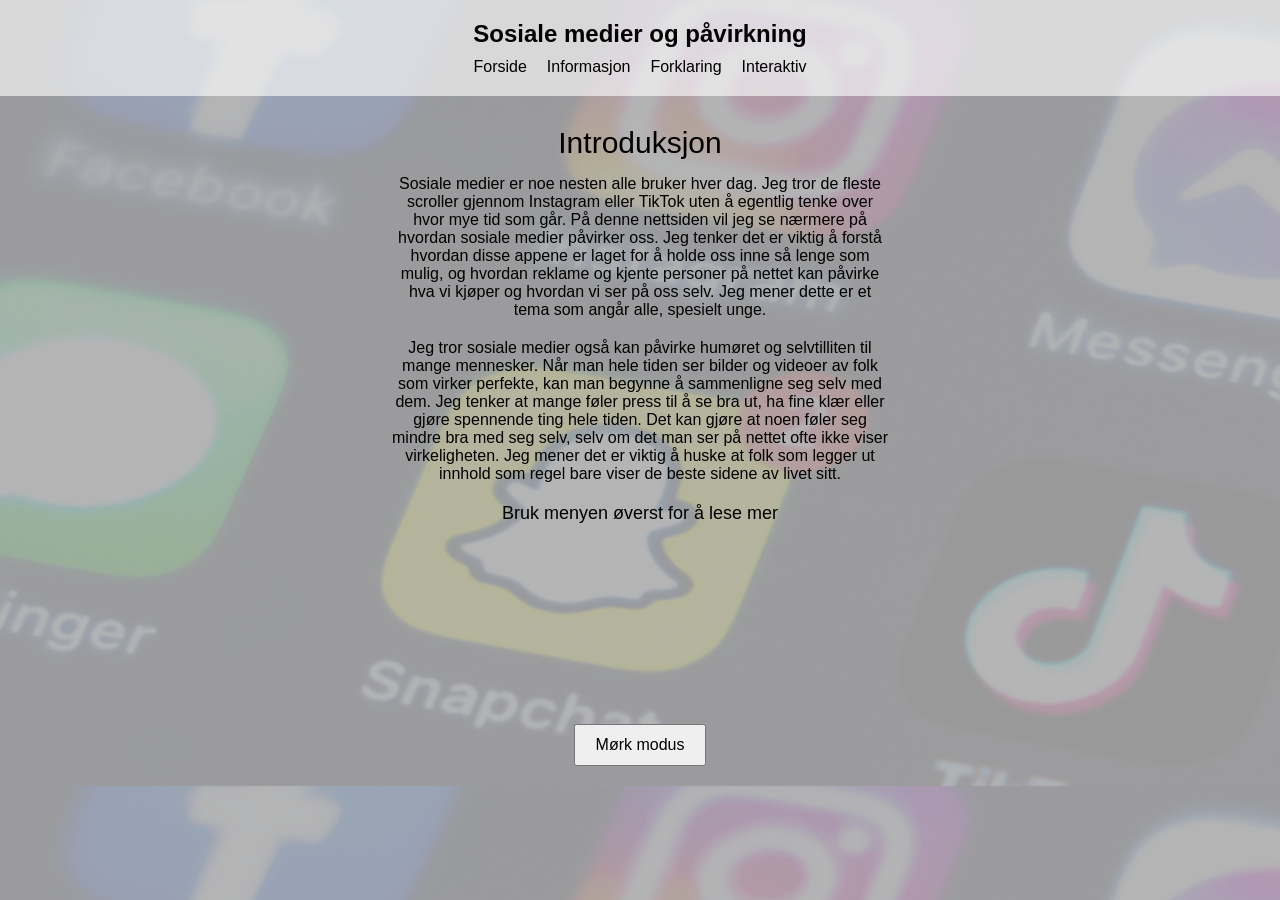
<file: index.html>
<!DOCTYPE html>
<html lang="en">

<head>
  <meta charset="UTF-8">
  <meta name="viewport" content="width=device-width, initial-scale=1.0">
  <title>Forside</title>
  <link rel="stylesheet" href="1index.css">
</head>

<body>


<nav>
  <h1>Sosiale medier og påvirkning</h1>
  <div>
    <a href="1index.html">Forside</a>
    <a href="2informasjon.html">Informasjon</a>
    <a href="3forklaring.html">Forklaring</a>
    <a href="4interaktiv.html">Interaktiv</a>
  </div>
</nav>

<p class="stor">Introduksjon</p>
<p class="middel">Sosiale medier er noe nesten alle bruker hver dag. Jeg tror de fleste scroller gjennom Instagram eller TikTok uten å egentlig tenke over hvor mye tid som går.
På denne nettsiden vil jeg se nærmere på hvordan sosiale medier påvirker oss. Jeg tenker det er viktig å forstå hvordan disse appene er laget for å holde oss inne så lenge som mulig, og hvordan reklame og kjente personer på nettet kan påvirke hva vi kjøper og hvordan vi ser på oss selv.
Jeg mener dette er et tema som angår alle, spesielt unge.</p>
<p class="middel">Jeg tror sosiale medier også kan påvirke humøret og selvtilliten til mange mennesker. Når man hele tiden ser bilder og videoer av folk som virker perfekte, kan man begynne å sammenligne seg selv med dem. Jeg tenker at mange føler press til å se bra ut, ha fine klær eller gjøre spennende ting hele tiden. Det kan gjøre at noen føler seg mindre bra med seg selv, selv om det man ser på nettet ofte ikke viser virkeligheten. Jeg mener det er viktig å huske at folk som legger ut innhold som regel bare viser de beste sidene av livet sitt.</p>
<p class="bottom">Bruk menyen øverst for å lese mer</p>

<button class="knapp" onclick="toggleModus()">Mørk modus</button>

<script>
  function toggleModus() {
    const mork = document.body.classList.toggle('mork');
    document.querySelector('.knapp').textContent = mork ? 'Lys modus' : 'Mørk modus';
  }
</script>

</body>

</body>
</html>
</file>
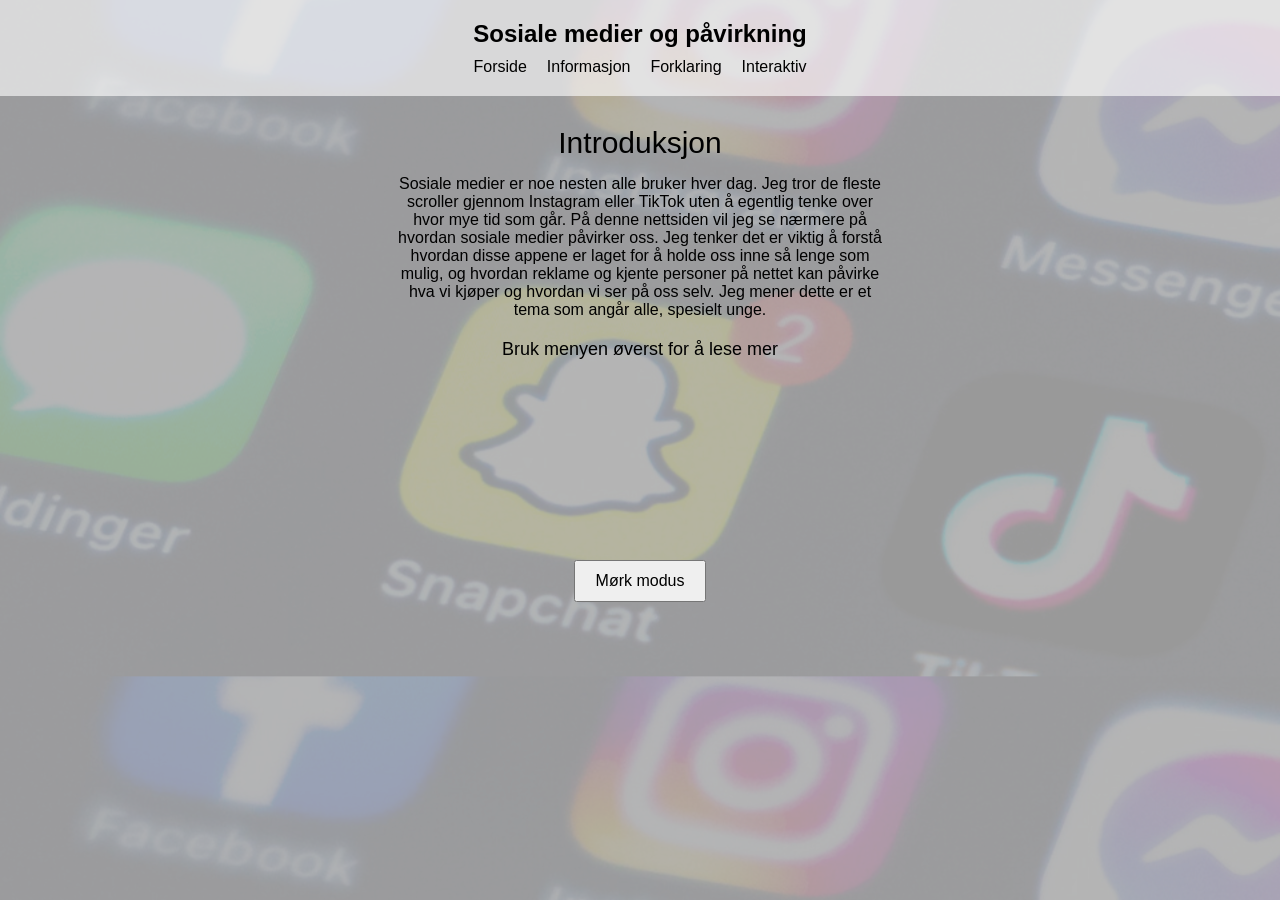
<file: 1index.html>
<!DOCTYPE html>
<html lang="en">

<head>
  <meta charset="UTF-8">
  <meta name="viewport" content="width=device-width, initial-scale=1.0">
  <title>Sosiale medier og påvirkning - Forside</title>
  <link rel="stylesheet" href="1index.css">
</head>

<body>


<nav>
  <h1>Sosiale medier og påvirkning</h1>
  <div>
    <a href="1index.html">Forside</a>
    <a href="2informasjon.html">Informasjon</a>
    <a href="3forklaring.html">Forklaring</a>
    <a href="4interaktiv.html">Interaktiv</a>
  </div>
</nav>

<p class="stor">Introduksjon</p>
<p class="middel">Sosiale medier er noe nesten alle bruker hver dag. Jeg tror de fleste scroller gjennom Instagram eller TikTok uten å egentlig tenke over hvor mye tid som går.
På denne nettsiden vil jeg se nærmere på hvordan sosiale medier påvirker oss. Jeg tenker det er viktig å forstå hvordan disse appene er laget for å holde oss inne så lenge som mulig, og hvordan reklame og kjente personer på nettet kan påvirke hva vi kjøper og hvordan vi ser på oss selv.
Jeg mener dette er et tema som angår alle, spesielt unge.</p>
<p class="bottom">Bruk menyen øverst for å lese mer</p>

<button class="knapp" onclick="toggleModus()">Mørk modus</button>

<script>
  function toggleModus() {
    const mork = document.body.classList.toggle('mork');
    document.querySelector('.knapp').textContent = mork ? 'Lys modus' : 'Mørk modus';
  }
</script>

</body>

</body>
</html>
</file>
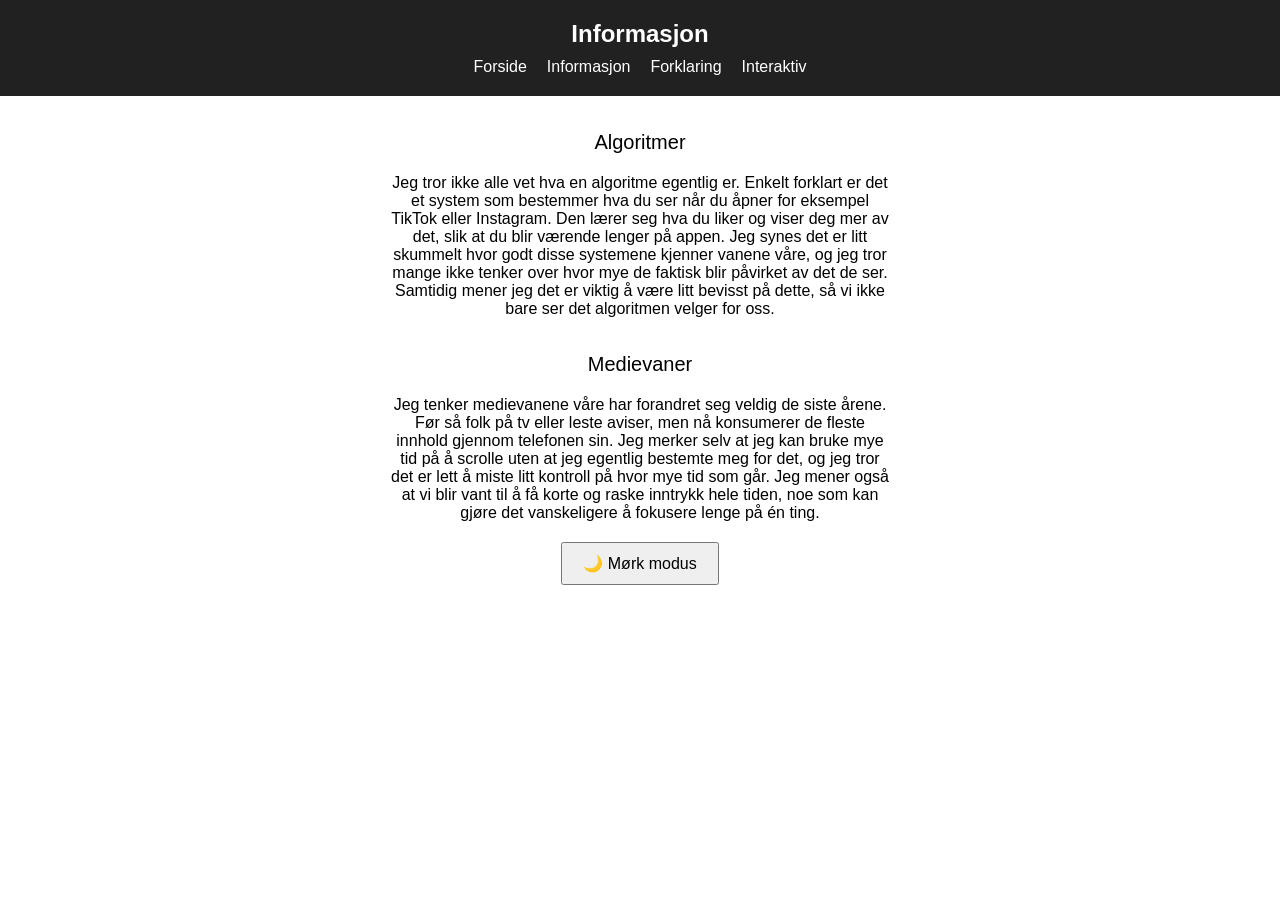
<file: 2informasjon.html>
<!DOCTYPE html>
<html lang="en">

<head>
  <meta charset="UTF-8">
  <meta name="viewport" content="width=device-width, initial-scale=1.0">
  <title>Sosiale medier og påvirkning - Informasjon</title>
  <link rel="stylesheet" href="2info.css">
</head>

<body>

<nav>
  <h1>Informasjon</h1>
  <div>
    <a href="1index.html">Forside</a>
    <a href="2informasjon.html">Informasjon</a>
    <a href="3forklaring.html">Forklaring</a>
    <a href="4interaktiv.html">Interaktiv</a>
  </div>
</nav>

<p class="middel-plus">Algoritmer</p>
<p class="middel">Jeg tror ikke alle vet hva en algoritme egentlig er. Enkelt forklart er det et system som bestemmer hva du ser når du åpner for eksempel TikTok eller Instagram. Den lærer seg hva du liker og viser deg mer av det, slik at du blir værende lenger på appen. Jeg synes det er litt skummelt hvor godt disse systemene kjenner vanene våre, og jeg tror mange ikke tenker over hvor mye de faktisk blir påvirket av det de ser. Samtidig mener jeg det er viktig å være litt bevisst på dette, så vi ikke bare ser det algoritmen velger for oss.</p>

<p class="middel-plus">Medievaner</p>
<p class="middel">Jeg tenker medievanene våre har forandret seg veldig de siste årene. Før så folk på tv eller leste aviser, men nå konsumerer de fleste innhold gjennom telefonen sin. Jeg merker selv at jeg kan bruke mye tid på å scrolle uten at jeg egentlig bestemte meg for det, og jeg tror det er lett å miste litt kontroll på hvor mye tid som går. Jeg mener også at vi blir vant til å få korte og raske inntrykk hele tiden, noe som kan gjøre det vanskeligere å fokusere lenge på én ting.</p>

<button class="knapp" onclick="toggleModus()">🌙 Mørk modus</button>

<script>
  function toggleModus() {
    const mork = document.body.classList.toggle('mork');
    document.querySelector('.knapp').textContent = mork ? 'Lys modus' : 'Mørk modus';
  }
</script>

</body>
</html>
</file>
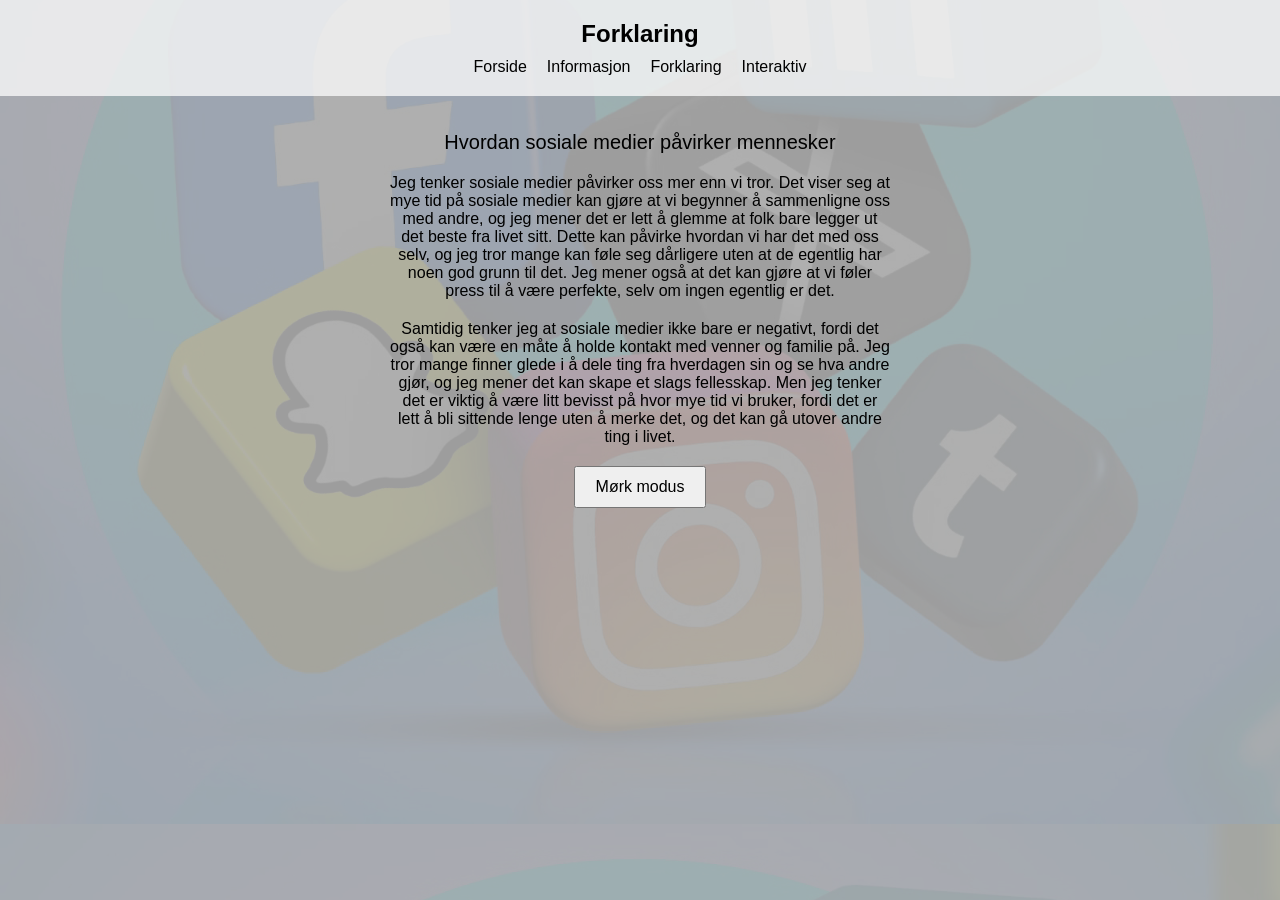
<file: 3forklaring.html>
<!DOCTYPE html>
<html lang="en">

<head>
  <meta charset="UTF-8">
  <meta name="viewport" content="width=device-width, initial-scale=1.0">
  <title>Sosiale medier og påvirkning - Forklaring</title>
  <link rel="stylesheet" href="3forklaring.css">
</head>

<body>

<nav>
  <h1>Forklaring</h1>
  <div>
    <a href="1index.html">Forside</a>
    <a href="2informasjon.html">Informasjon</a>
    <a href="3forklaring.html">Forklaring</a>
    <a href="4interaktiv.html">Interaktiv</a>
  </div>
</nav>

<p class="middel-plus">Hvordan sosiale medier påvirker mennesker</p>
<p class="middel">Jeg tenker sosiale medier påvirker oss mer enn vi tror. Det viser seg at mye tid på sosiale medier kan gjøre at vi begynner å sammenligne oss med andre, og jeg mener det er lett å glemme at folk bare legger ut det beste fra livet sitt. Dette kan påvirke hvordan vi har det med oss selv, og jeg tror mange kan føle seg dårligere uten at de egentlig har noen god grunn til det. Jeg mener også at det kan gjøre at vi føler press til å være perfekte, selv om ingen egentlig er det.</p>
<p class="middel">Samtidig tenker jeg at sosiale medier ikke bare er negativt, fordi det også kan være en måte å holde kontakt med venner og familie på. Jeg tror mange finner glede i å dele ting fra hverdagen sin og se hva andre gjør, og jeg mener det kan skape et slags fellesskap. Men jeg tenker det er viktig å være litt bevisst på hvor mye tid vi bruker, fordi det er lett å bli sittende lenge uten å merke det, og det kan gå utover andre ting i livet.</p>

<button class="knapp" onclick="toggleModus()">Mørk modus</button>

<script>
  function toggleModus() {
    const mork = document.body.classList.toggle('mork');
    document.querySelector('.knapp').textContent = mork ? 'Lys modus' : 'Mørk modus';
  }
</script>

</body>
</html>
</file>
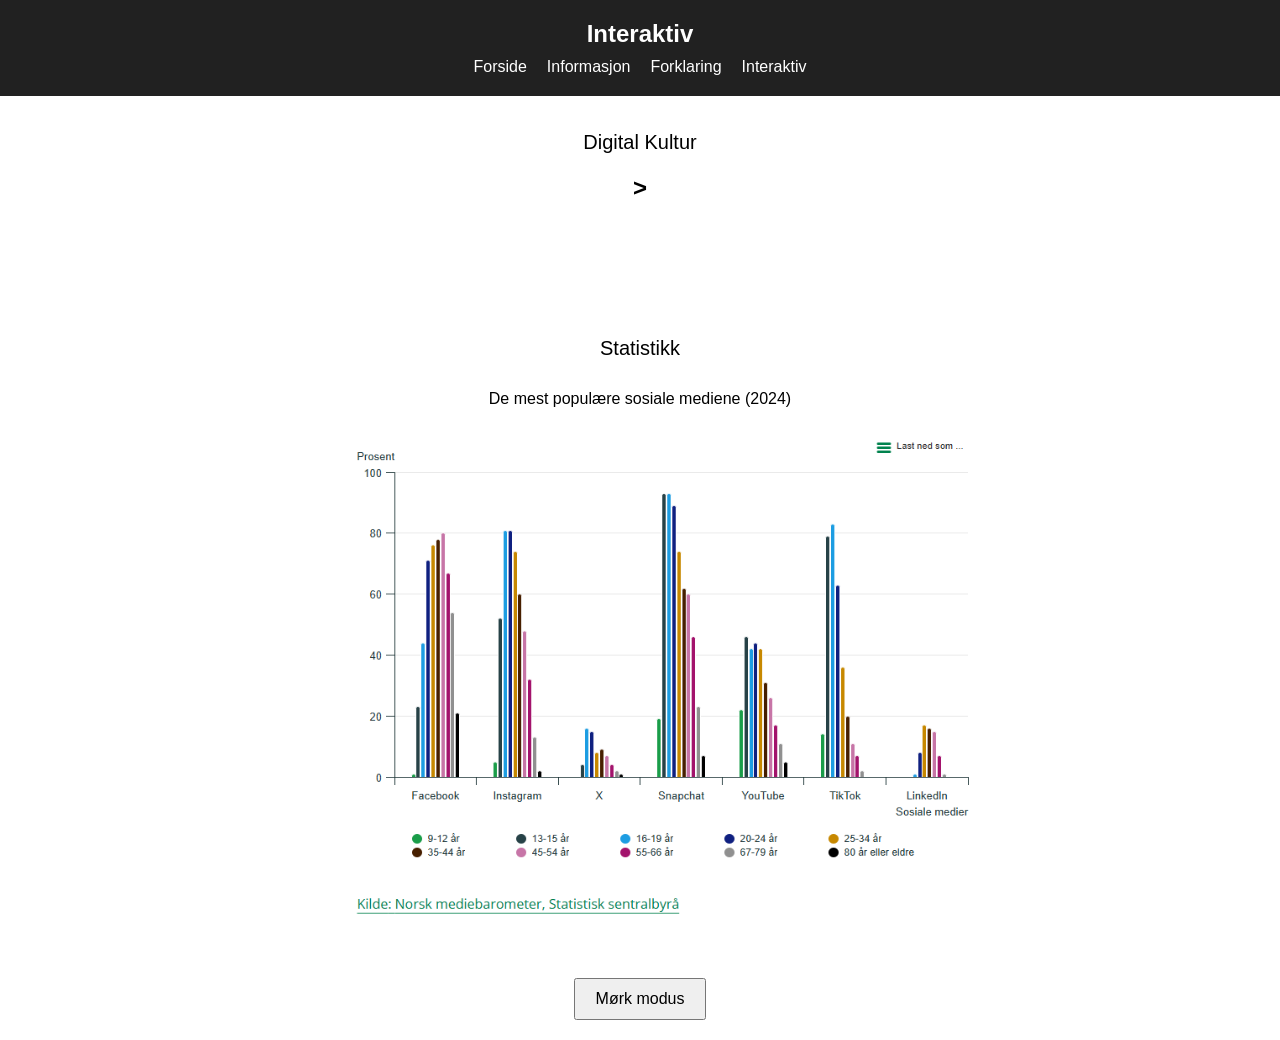
<file: 4interaktiv.html>
<!DOCTYPE html>
<html lang="en">

<head>
  <meta charset="UTF-8">
  <meta name="viewport" content="width=device-width, initial-scale=1.0">
  <title>Sosiale medier og påvirkning - Interaktiv</title>
  <link rel="stylesheet" href="4interaktiv.css">
</head>

<body>

<nav>
  <h1>Interaktiv</h1>
  <div>
    <a href="1index.html">Forside</a>
    <a href="2informasjon.html">Informasjon</a>
    <a href="3forklaring.html">Forklaring</a>
    <a href="4interaktiv.html">Interaktiv</a>
  </div>
</nav>

<style>
  .pil {
    cursor: pointer;
  }
</style>

<p class="middelplus">Digital Kultur</p>

<div class="midten"></div>

<script>
  const arrow = document.createElement('span');
  const text = document.createElement('p');

  arrow.textContent = '>';
  arrow.className = 'pil';
  text.textContent = 'Jeg tenker digital kultur er en stor del av hverdagen vår nå, siden vi bruker mobil, spill og sosiale medier hele tiden. Jeg tror det påvirker hvordan vi snakker sammen og hva vi synes er viktig, fordi vi ser så mye forskjellig innhold hver dag. Jeg mener det kan være både bra og dårlig, fordi vi kan lære nye ting og holde kontakt med venner, men også bli distrahert og bruke for mye tid på skjerm i stedet for å være med folk i virkeligheten.';
  text.className = 'tekst';

  arrow.onclick = () => {
    const open = text.style.opacity === '0' || text.style.opacity === '';
    text.style.opacity = open ? '1' : '0';
    text.style.maxHeight = open ? '500px' : '0';
    arrow.textContent = open ? 'v' : '>';
};

  document.querySelector('.midten').append(arrow, text);
</script>

<p class="mellomrom"></p>
<p class="middelplus">Statistikk</p>
<p class="mellomromliten"></p>
<p class="middel">De mest populære sosiale mediene (2024)</p>
<img src="Statistikk.png" alt="">
<p class="mellomromliten"></p>

<button class="knapp" onclick="toggleModus()">Mørk modus</button>

<script>
  function toggleModus() {
    const mork = document.body.classList.toggle('mork');
    document.querySelector('.knapp').textContent = mork ? 'Lys modus' : 'Mørk modus';
  }
</script>

</body>
</html>
</file>
<file: 1index.css>
* {
    margin: 0;
    padding: 0;
    box-sizing: border-box;
}

nav {
    display: flex;
    flex-direction: column;
    align-items: center;
    padding: 20px 30px;
    gap: 10px;
}

h1 {
  color: rgb(255, 255, 255);
  font-family: Arial;
  margin: 0px;
}

nav div {
    display: flex;
    gap: 20px;
}

nav a{
    text-decoration: none;
    color: rgb(255, 255, 255);
    font-family: Arial;
}

nav a:hover{
    background: rgb(43, 43, 43);
    border-radius: 5px;
}

body {
    background-image: url('sosiale\ medier\ bilde2.jpg');
    background-size: cover;
    background-position: center;
    background-color: rgba(255, 255, 255, 0.6);
    background-blend-mode: lighten;
}

.stor {
    font-size: 30px;
    text-align: center;
    font-family: Arial;
    max-width: 600px;
    margin: 0 auto;
    margin-top: 30px;
    margin-bottom: 15px;
}

.middel-plus {
    font-size: 20px;
    text-align: center;
    font-family: Arial;
    max-width: 600px;
    margin: 0 auto;
    margin-top: 35px;
    margin-bottom: 20px;
}

.middel {
    font-size: 16px;
    text-align: center;
    font-family: Arial;
    max-width: 500px;
    margin: 0 auto;
    margin-bottom: 20px;
}

.liten {
    font-size: 10px;
    text-align: center;
    font-family: Arial;
    max-width: 600px;
    margin: 0 auto;
    margin-bottom: 200px;
}

.bottom {
    font-size: 18px;
    text-align: center;
    font-family: Arial;
    max-width: 600px;
    margin: 0 auto;
    margin-bottom: 200px;
}

.midten {
  display: flex;
  flex-direction: column;
  align-items: center;
}

body.mork {
    background-color: #121212;
    color: white;
}

.knapp {
    display: block;
    margin: 20px auto;
    padding: 10px 20px;
    cursor: pointer;
    font-size: 16px;
}

nav {
    background-color: rgba(255, 255, 255, 0.614);
}

nav a, h1 {
    color: rgb(0, 0, 0);
}

body.mork nav {
    background-color: rgb(33, 33, 33);
}

body.mork nav a, body.mork h1 {
    color: rgb(255, 255, 255);
}
</file>
<file: 2info.css>
* {
    margin: 0;
    padding: 0;
    box-sizing: border-box;
}

nav {
    display: flex;
    flex-direction: column;
    align-items: center;
    background-color: rgb(33, 33, 33);
    padding: 20px 30px;
    gap: 10px;
}

h1 {
  color: rgb(255, 255, 255);
  font-family: Arial;
  margin: 0px;
}

nav div {
    display: flex;
    gap: 20px;
}

nav a{
    text-decoration: none;
    color: rgb(255, 255, 255);
    font-family: Arial;
}

nav a:hover{
    background: rgb(43, 43, 43);
    border-radius: 5px;
}

img {
    width: 400px;
    height: 400px;
    display: block;
    margin: 20px auto;
}

.stor {
    font-size: 30px;
    text-align: center;
    font-family: Arial;
    max-width: 600px;
    margin: 0 auto;
    margin-top: 30px;
    margin-bottom: 15px;
}

.middel-plus {
    font-size: 20px;
    text-align: center;
    font-family: Arial;
    max-width: 600px;
    margin: 0 auto;
    margin-top: 35px;
    margin-bottom: 20px;
}

.middel {
    font-size: 16px;
    text-align: center;
    font-family: Arial;
    max-width: 500px;
    margin: 0 auto;
    margin-bottom: 20px;
}

.liten {
    font-size: 10px;
    text-align: center;
    font-family: Arial;
    max-width: 600px;
    margin: 0 auto;
    margin-bottom: 200px;
}

.bottom {
    font-size: 18px;
    text-align: center;
    font-family: Arial;
    max-width: 600px;
    margin: 0 auto;
    margin-bottom: 200px;
}

.pil {
  cursor: pointer;
  display: flex;
  flex-direction: column;
  align-items: center;
  font-size: 24px;
  color: rgb(0, 0, 0);
  font-weight: bold;
  font-family: Arial;
}

.tekst {
    font-size: 18px;
    color: rgb(0, 0, 0);
    font-family: Arial;
    max-width: 500px;
    text-align: center;
    opacity: 0;
    max-height: 0;
    overflow: hidden;
    transition: opacity 1s ease, max-height 1s ease;
}

.midten {
  display: flex;
  flex-direction: column;
  align-items: center;
}

.pil:hover {
    background: rgb(43, 43, 43);
    color: white;
    border-radius: 5px;
}

body.mork {
    background-color: #121212;
    color: white;
}

body.mork .tekst {
    color: white;
}

body.mork .pil {
    color: white;
}

.knapp {
    display: block;
    margin: 20px auto;
    padding: 10px 20px;
    cursor: pointer;
    font-size: 16px;
}
</file>
<file: 3forklaring.css>
* {
    margin: 0;
    padding: 0;
    box-sizing: border-box;
}

nav {
    display: flex;
    flex-direction: column;
    align-items: center;
    padding: 20px 30px;
    gap: 10px;
}

h1 {
  color: rgb(255, 255, 255);
  font-family: Arial;
  margin: 0px;
}

nav div {
    display: flex;
    gap: 20px;
}

nav a{
    text-decoration: none;
    color: rgb(255, 255, 255);
    font-family: Arial;
}

nav a:hover{
    background: rgb(43, 43, 43);
    border-radius: 5px;
}

body {
    background-image: url('Media2.jpg');
    background-size: cover;
    background-position: center;
    background-color: rgba(255, 255, 255, 0.616);
    background-blend-mode: lighten;
}

.stor {
    font-size: 30px;
    text-align: center;
    font-family: Arial;
    max-width: 600px;
    margin: 0 auto;
    margin-top: 30px;
    margin-bottom: 15px;
}

.middel-plus {
    font-size: 20px;
    text-align: center;
    font-family: Arial;
    max-width: 600px;
    margin: 0 auto;
    margin-top: 35px;
    margin-bottom: 20px;
}

.middel {
    font-size: 16px;
    text-align: center;
    font-family: Arial;
    max-width: 500px;
    margin: 0 auto;
    margin-bottom: 20px;
}

.liten {
    font-size: 10px;
    text-align: center;
    font-family: Arial;
    max-width: 600px;
    margin: 0 auto;
    margin-bottom: 200px;
}

.bottom {
    font-size: 18px;
    text-align: center;
    font-family: Arial;
    max-width: 600px;
    margin: 0 auto;
    margin-bottom: 200px;
}

.midten {
  display: flex;
  flex-direction: column;
  align-items: center;
}

body.mork {
    background-color: #00000042;
    color: white;
}

.knapp {
    display: block;
    margin: 20px auto;
    padding: 10px 20px;
    cursor: pointer;
    font-size: 16px;
}

nav {
    background-color: rgba(255, 255, 255, 0.733);
}

nav a, h1 {
    color: rgb(0, 0, 0);
}

body.mork nav {
    background-color: rgb(33, 33, 33);
}

body.mork nav a, body.mork h1 {
    color: rgb(255, 255, 255);
}
</file>
<file: 4interaktiv.css>
* {
    margin: 0;
    padding: 0;
    box-sizing: border-box;
}

nav {
    display: flex;
    flex-direction: column;
    align-items: center;
    background-color: rgb(33, 33, 33);
    padding: 20px 30px;
    gap: 10px;
}

h1 {
  color: rgb(255, 255, 255);
  font-family: Arial;
  margin: 0px;
}

nav div {
    display: flex;
    gap: 20px;
}

nav a{
    text-decoration: none;
    color: rgb(255, 255, 255);
    font-family: Arial;
}

nav a:hover{
    background: rgb(43, 43, 43);
    border-radius: 5px;
}

img {
    width: 1000px;
    height: 500px;
    display: block;
    margin: 20px auto;
}

.stor {
    font-size: 30px;
    text-align: center;
    font-family: Arial;
    max-width: 600px;
    margin: 0 auto;
    margin-top: 30px;
    margin-bottom: 15px;
}

.middelplus {
    font-size: 20px;
    text-align: center;
    font-family: Arial;
    max-width: 600px;
    margin: 0 auto;
    margin-top: 35px;
    margin-bottom: 20px;
}

.middel {
    font-size: 16px;
    text-align: center;
    font-family: Arial;
    max-width: 500px;
    margin: 0 auto;
    margin-bottom: 20px;
}

.liten {
    font-size: 10px;
    text-align: center;
    font-family: Arial;
    max-width: 600px;
    margin: 0 auto;
    margin-bottom: 200px;
}

.bottom {
    font-size: 18px;
    text-align: center;
    font-family: Arial;
    max-width: 600px;
    margin: 0 auto;
    margin-bottom: 200px;
}

.pil {
  cursor: pointer;
  display: flex;
  flex-direction: column;
  align-items: center;
  font-size: 24px;
  color: rgb(0, 0, 0);
  font-weight: bold;
  font-family: Arial;
}

.tekst {
    font-size: 18px;
    color: rgb(0, 0, 0);
    font-family: Arial;
    max-width: 500px;
    text-align: center;
    opacity: 0;
    max-height: 0;
    overflow: hidden;
    transition: opacity 1s ease, max-height 1s ease;
}

.midten {
  display: flex;
  flex-direction: column;
  align-items: center;
}

.pil:hover {
    background: rgb(43, 43, 43);
    color: white;
    border-radius: 5px;
}

body.mork {
    background-color: #121212;
    color: white;
}

body.mork .tekst {
    color: white;
}

body.mork .pil {
    color: white;
}

.knapp {
    display: block;
    margin: 20px auto;
    padding: 10px 20px;
    cursor: pointer;
    font-size: 16px;
}

.mellomromliten {
    height: 10px;
}

.mellomrom {
    height: 100px;
}

.mellomromstor {
    height: 200px;
}
</file>
